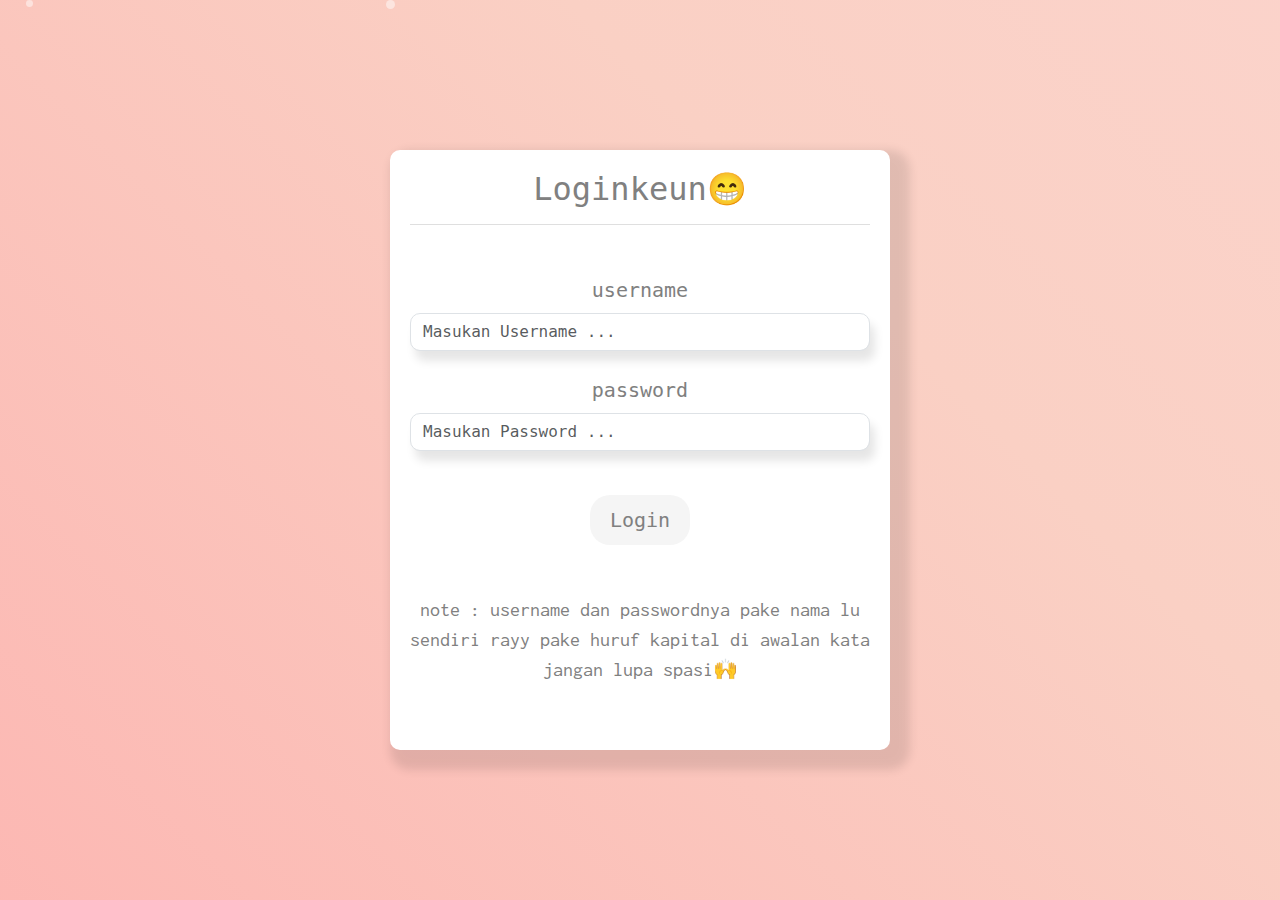
<file: index.html>
<!DOCTYPE html>
<html lang="en">

<head>
    <meta charset="UTF-8">
    <meta name="viewport" content="width=device-width, initial-scale=1.0">
    <title>HAPPY BIRTHDAY</title>
    <link rel="preconnect" href="https://fonts.googleapis.com">
    <link rel="preconnect" href="https://fonts.gstatic.com" crossorigin>
    <link href="https://fonts.googleapis.com/css2?family=Inconsolata:wght@200..900&display=swap" rel="stylesheet">
    <link href="https://cdn.jsdelivr.net/npm/bootstrap@5.3.0/dist/css/bootstrap.min.css" rel="stylesheet">
    <link rel="stylesheet" href="login.css">
    <script src="https://cdnjs.cloudflare.com/ajax/libs/gsap/3.12.5/gsap.min.js"
        integrity="sha512-7eHRwcbYkK4d9g/6tD/mhkf++eoTHwpNM9woBxtPUBWm67zeAfFC+HrdoE2GanKeocly/VxeLvIqwvCdk7qScg=="
        crossorigin="anonymous" referrerpolicy="no-referrer"></script>
    <link rel="icon" type="image/x-icon" href="assets/aray.jpg">
</head>

<body>
    <div class="animated-bg"></div>
    <div class="particles"></div>
    <div class="login-container">
        <h2>Loginkeun😁</h2>
        <hr>
        <form id="loginForm" class="login">
            <div class="mb-4">
                <label for="username" class="form-label">username</label>
                <input type="text" class="form-control" id="username" placeholder="Masukan Username ..." required>
            </div>
            <div class="mb-4">
                <label for="password" class="form-label">password</label>
                <input type="password" class="form-control" id="password" placeholder="Masukan Password ..." required>
            </div>
            <button type="submit" class="button">Login</button>

            <p>note : username dan passwordnya pake nama lu sendiri rayy
                pake huruf kapital di awalan kata jangan lupa spasi🙌
            </p>

        </form>
    </div>

    <script>
        document.getElementById("loginForm").addEventListener("submit", function (event) {
            event.preventDefault();
            var username = document.getElementById("username").value;
            var password = document.getElementById("password").value;

            if (username === "Tiara Aliciano" && password === "Tiara Aliciano") {
                gsap.to("body", {
                    opacity: 0,
                    duration: 1,
                    onComplete: function () {
                        window.location.href = "homepage.html";
                    }
                });
            } else {
                alert("Username/Password tidak cocok!");
            }
        });

        document.addEventListener("DOMContentLoaded", function () {
            const particleContainer = document.querySelector(".particles");

            function createParticle() {
                const particle = document.createElement("div");
                particle.classList.add("particle");

                // Random size
                let size = Math.random() * 8 + 5;
                particle.style.width = `${size}px`;
                particle.style.height = `${size}px`;

                // Random position
                particle.style.left = `${Math.random() * 100}vw`;

                // Random animation duration
                let duration = Math.random() * 5 + 3;
                particle.style.animationDuration = `${duration}s`;

                particleContainer.appendChild(particle);

                // Hapus partikel setelah animasi selesai
                setTimeout(() => {
                    particle.remove();
                }, duration * 1000);
            }

            // Tambahkan partikel setiap 300ms
            setInterval(createParticle, 300);
        });
    </script>
</body>

</html>
</file>
<file: login.css>
body {
    display: flex;
    justify-content: center;
    align-items: center;
    height: 100vh;
    font-family: monospace;
    overflow: hidden;
    position: relative;
}


.animated-bg {
    position: absolute;
    width: 100%;
    height: 100%;
    background: linear-gradient(45deg, #ff9a9e, #fad0c4, #ffdde1);
    background-size: 300% 300%;
    animation: moveGradient 10s infinite alternate;
    z-index: -1;
}

@keyframes moveGradient {
    0% {
        background-position: 0% 50%;
    }

    100% {
        background-position: 100% 50%;
    }
}


.particles {
    position: absolute;
    width: 100%;
    height: 100%;
    overflow: hidden;
    z-index: -1;
}

.particle {
    position: absolute;
    width: 10px;
    height: 10px;
    background: rgba(255, 255, 255, 0.6);
    border-radius: 50%;
    opacity: 0.8;
    animation: float 5s infinite linear;
}

@keyframes float {
    0% {
        transform: translateY(0);
        opacity: 1;
    }

    100% {
        transform: translateY(-100vh);
        opacity: 0;
    }
}


.login-container {
    background: white;
    padding: 20px;
    border-radius: 10px;
    box-shadow: 10px 10px 10px 10px rgba(0, 0, 0, 0.1);
    height: 600px;
    width: 500px;
    text-align: center;
    color: grey;
}

.login {
    border-radius: 20px;
    margin-top: 50px;
    font-size: 20px;
}

.login input {
    border-radius: 10px;
    box-shadow: 5px 10px 10px rgba(0, 0, 0, 0.1);
}


button {
    margin-top: 20px;
    border-radius: 20px;
    background-color: whitesmoke;
    color: grey;
    padding: 10px 20px;
    border: none;
    cursor: pointer;
    transition: background-color 0.3s, transform 0.3s;
    ;

}


button:hover {
    background-color: pink;
    transform: scale(1.1);
    color: white;

}

p {
    font-family: "Inconsolata", serif;
    margin-top: 50px;
    font-size: 20px;
    color: grey;
}

/* reponsive style */

@media (max-width: 768px) {
    .login-container {
        width: 90%;
        height: auto;
        padding: 20px 15px;
    }

    .login{
        font-size: 18px;
        margin-top: 30px;
    }

    .login input{
        width: 100%;
        padding: 10px;
        font-size: 16px;
    }

    button {
        width: 100%;
        padding: 12px;
        font-size: 16px;
    }

    p {
        font-size: 16px;
        margin-top: 30px;
    }
}

@media (max-width: 480px) {
    .login-container {
        padding: 15px 10px;
        border-radius: 8px;
    }

    .login {
        font-size: 16px;
    }

    button {
        font-size: 14px;
    }

    p {
        font-size: 14px;
    }
}
</file>
